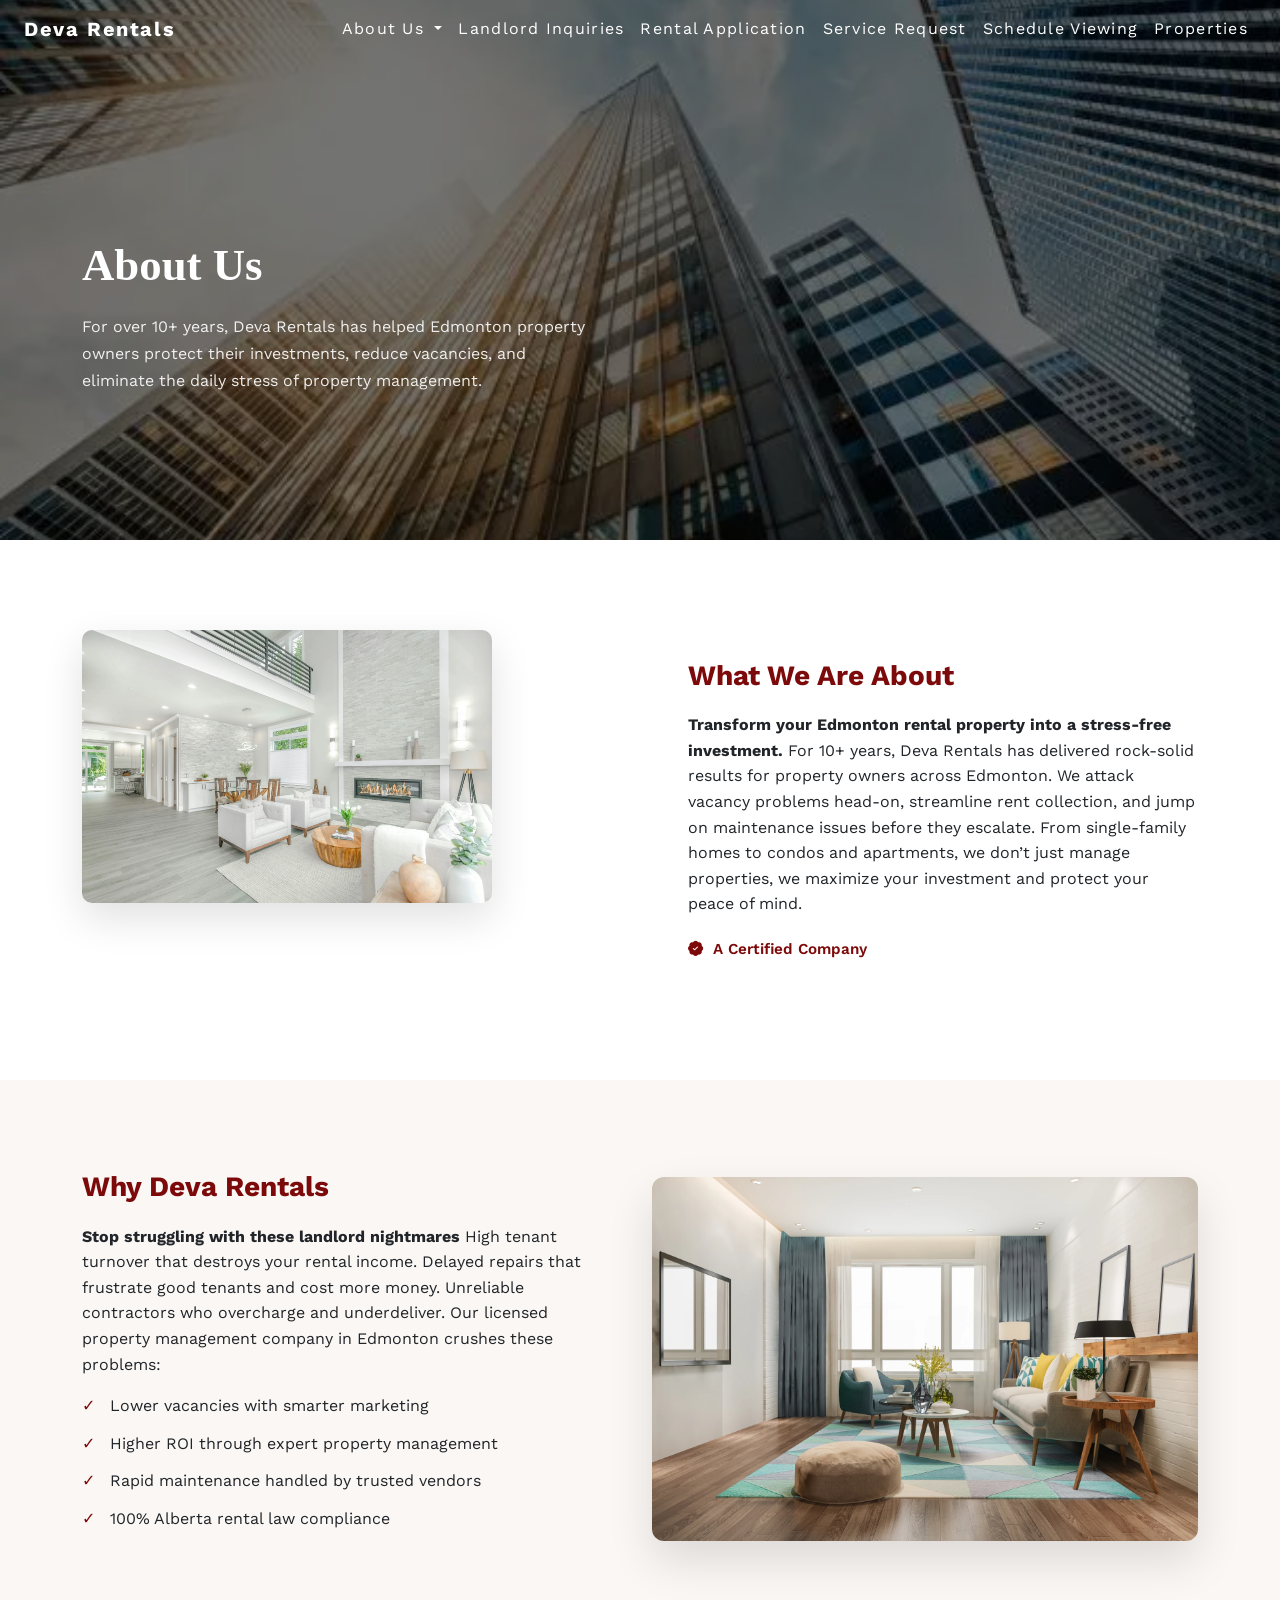
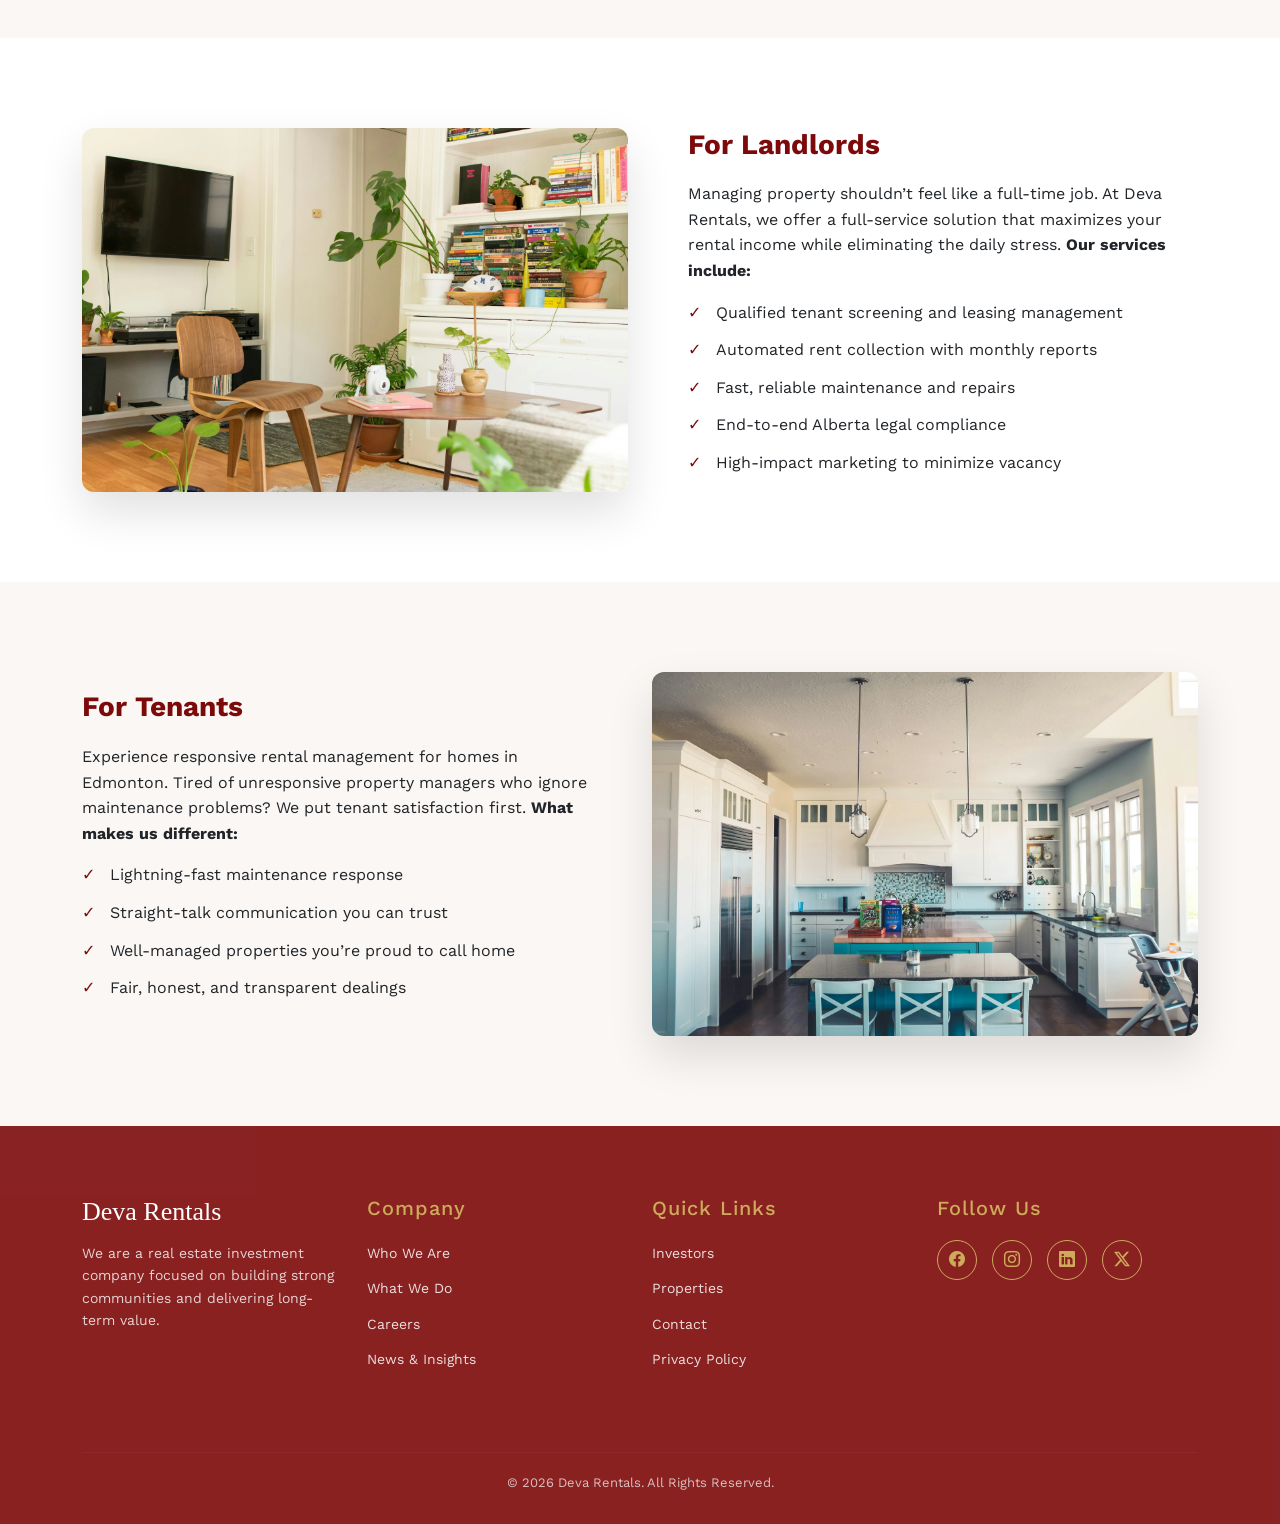
<file: Aman_eyepress/DEV_Rentals/about.html>
<!DOCTYPE html>
<html lang="en">

<head>
  <meta charset="UTF-8" />
  <title>About Us – Deva Rentals</title>
  <meta name="viewport" content="width=device-width, initial-scale=1" />

  <!-- Bootstrap 5 -->
  <link href="https://cdn.jsdelivr.net/npm/bootstrap@5.3.2/dist/css/bootstrap.min.css" rel="stylesheet">

  <!-- Google Font -->
  <link href="https://fonts.googleapis.com/css2?family=Work+Sans:wght@300;400;500;600;700&display=swap"
    rel="stylesheet">

  <!-- Icons -->
  <link href="https://cdn.jsdelivr.net/npm/bootstrap-icons@1.11.1/font/bootstrap-icons.css" rel="stylesheet">

  <!-- Main CSS -->
  <link rel="stylesheet" href="style.css">
</head>

<body>

  <!-- ================= HEADER ================= -->
    <nav id="mainHeader" class="navbar navbar-expand-lg navbar-dark main-nav">
        <div class="container-fluid px-4">
            <a class="navbar-brand d-flex align-items-center" href="index.html">
                <strong>Deva Rentals</strong>
            </a>

            <button class="navbar-toggler" type="button" data-bs-toggle="collapse" data-bs-target="#mainNav">
                <span class="navbar-toggler-icon"></span>
            </button>

            <div class="collapse navbar-collapse" id="mainNav">
                <ul class="navbar-nav ms-auto mb-2 mb-lg-0 align-items-lg-center">
                    <li class="nav-item dropdown">
                        <a class="nav-link dropdown-toggle active" href="about.html" role="button" data-bs-toggle="dropdown"
                            aria-expanded="false">
                            About Us
                        </a>

                        <ul class="dropdown-menu">
                            <li><a class="dropdown-item" href="about.html#about-are">What we are about</a></li>
                            <li><a class="dropdown-item" href="about.html#why-deva">Why Deva rentals</a></li>
                            <li><a class="dropdown-item" href="about.html#about-land">Landlord</a></li>
                            <li><a class="dropdown-item" href="about.html#about-tenant">Tenant</a></li>
                        </ul>
                    </li>

                    <li class="nav-item">
                        <a class="nav-link" href="#">Landlord Inquiries</a>
                    </li>
                    <li class="nav-item">
                        <a class="nav-link" href="#">Rental Application</a>
                    </li>
                    <li class="nav-item">
                        <a class="nav-link" href="#">Service Request</a>
                    </li>
                    <li class="nav-item">
                        <a class="nav-link" href="#">Schedule Viewing</a>
                    </li>
                     <li class="nav-item">
                        <a class="nav-link" href="project.html">Properties</a>
                    </li>
                </ul>
            </div>
        </div>
    </nav>


  <!-- ================= HERO ================= -->
  <section id="about" class="hero about-hero">
    <div class="hero-overlay"></div>

    <div class="container hero-content">
      <div class="row">
        <div class="col-lg-12">
          <h1>About Us</h1>
          <p>
            For over 10+ years, Deva Rentals has helped Edmonton property owners
            protect their investments, reduce vacancies, and eliminate
            the daily stress of property management.
          </p>
        </div>
      </div>
    </div>
  </section>


  <!-- ================= WHAT WE ARE ABOUT ================= -->
  <section class="split-section" id="about-are">
    <div class="container">
      <div class="row align-items-center">

        <!-- IMAGES -->
        <div class="col-lg-6 mb-4 mb-lg-0">
          <div class="image-collage">
            <img src="img/img1.webp" alt="">
          </div>
        </div>

        <!-- CONTENT -->
        <div class="col-lg-6 ps-lg-5">
          <h3 class="section-title">What We Are About</h3>
          <p>
            <strong>Transform your Edmonton rental property into a stress-free investment.</strong>
            For 10+ years, Deva Rentals has delivered rock-solid results for property owners across Edmonton. We attack
            vacancy problems head-on, streamline rent collection, and jump on maintenance issues before they escalate.
            From single-family homes to condos and apartments, we don’t just manage properties, we maximize your
            investment and protect your peace of mind.
          </p>

          <div class="certified">
            <i class="bi bi-patch-check-fill"></i>
            <span>A Certified Company</span>
          </div>
        </div>

      </div>
    </div>
  </section>

  <!-- ================= WHY DEVA RENTALS ================= -->
  <section class="split-section bg-soft" id="why-deva">
    <div class="container">
      <div class="row align-items-center flex-lg-row-reverse">

        <!-- IMAGE -->
        <div class="col-lg-6 mb-4 mb-lg-0">
          <img src="img/img2.webp" class="img-fluid section-img" alt="">
        </div>

        <!-- CONTENT -->
        <div class="col-lg-6 pe-lg-5">
          <h3 class="section-title">Why Deva Rentals</h3>
          <p>
            <strong>Stop struggling with these landlord nightmares</strong>
            High tenant turnover that destroys your rental income. Delayed repairs that frustrate good tenants and cost
            more money. Unreliable contractors who overcharge and underdeliver.
            Our licensed property management company in Edmonton crushes these problems:
          </p>

          <ul class="check-list">
            <li>Lower vacancies with smarter marketing</li>
            <li>Higher ROI through expert property management</li>
            <li>Rapid maintenance handled by trusted vendors</li>
            <li>100% Alberta rental law compliance</li>
          </ul>

        </div>

      </div>
    </div>
  </section>

  <!-- ================= FOR LANDLORDS ================= -->
  <section class="split-section" id="about-land">
    <div class="container">
      <div class="row align-items-center">

        <!-- IMAGE -->
        <div class="col-lg-6 mb-4 mb-lg-0">
          <img src="img/img3.webp" class="img-fluid section-img" alt="">
        </div>

        <!-- CONTENT -->
        <div class="col-lg-6 ps-lg-5">
          <h3 class="section-title">For Landlords</h3>
          <p>
            Managing property shouldn’t feel like a full-time job. At Deva Rentals, we offer a full-service solution
            that maximizes your rental income while eliminating the daily stress.
            <strong>Our services include:</strong>
          </p>

          <ul class="check-list">
            <li>Qualified tenant screening and leasing management</li>
            <li>Automated rent collection with monthly reports</li>
            <li>Fast, reliable maintenance and repairs</li>
            <li>End-to-end Alberta legal compliance</li>
            <li>High-impact marketing to minimize vacancy</li>
          </ul>

        </div>

      </div>
    </div>
  </section>

  <!-- ================= FOR TENANTS ================= -->
  <section class="split-section bg-soft" id="about-tenant">
    <div class="container">
      <div class="row align-items-center flex-lg-row-reverse">

        <!-- IMAGE -->
        <div class="col-lg-6 mb-4 mb-lg-0">
          <img src="img/img4.webp" class="img-fluid section-img" alt="">
        </div>

        <!-- CONTENT -->
        <div class="col-lg-6 pe-lg-5">
          <h3 class="section-title">For Tenants</h3>
          <p>
            Experience responsive rental management for homes in Edmonton.
            Tired of unresponsive property managers who ignore maintenance problems? We put tenant satisfaction first.
            <strong>What makes us different:</strong>
          </p>

          <ul class="check-list">
            <li>Lightning-fast maintenance response</li>
            <li>Straight-talk communication you can trust</li>
            <li>Well-managed properties you’re proud to call home</li>
            <li>Fair, honest, and transparent dealings</li>
          </ul>

        </div>

      </div>
    </div>
  </section>



  <!-- ================= FOOTER ================= -->
  <footer class="site-footer">
    <div class="container">
      <div class="row">

        <div class="col-lg-3 col-md-6 mb-4">
          <h3 class="footer-logo">Deva Rentals</h3>
          <p>
            We are a real estate investment company focused on building
            strong communities and delivering long-term value.
          </p>
        </div>

        <div class="col-lg-3 col-md-6 mb-4">
          <h5>Company</h5>
          <ul>
            <li><a href="#">Who We Are</a></li>
            <li><a href="#">What We Do</a></li>
            <li><a href="#">Careers</a></li>
            <li><a href="#">News & Insights</a></li>
          </ul>
        </div>

        <div class="col-lg-3 col-md-6 mb-4">
          <h5>Quick Links</h5>
          <ul>
            <li><a href="#">Investors</a></li>
            <li><a href="#">Properties</a></li>
            <li><a href="#">Contact</a></li>
            <li><a href="#">Privacy Policy</a></li>
          </ul>
        </div>

        <div class="col-lg-3 col-md-6 mb-4">
          <h5>Follow Us</h5>
          <div class="footer-social">
            <a href="#"><i class="bi bi-facebook"></i></a>
            <a href="#"><i class="bi bi-instagram"></i></a>
            <a href="#"><i class="bi bi-linkedin"></i></a>
            <a href="#"><i class="bi bi-twitter-x"></i></a>
          </div>
        </div>

      </div>

      <hr>

      <div class="text-center copyright">
        © 2026 Deva Rentals. All Rights Reserved.
      </div>
    </div>
  </footer>

  <!-- ================= SCRIPTS ================= -->
  <script src="https://cdn.jsdelivr.net/npm/bootstrap@5.3.2/dist/js/bootstrap.bundle.min.js"></script>

  <script>
    const header = document.querySelector('.main-nav');

    window.addEventListener('scroll', () => {
      if (window.scrollY > 100) {   // 100px scroll ke baad sticky
        header.classList.add('sticky');
      } else {
        header.classList.remove('sticky');
      }
    });
  </script>

  <script>
    const counters = document.querySelectorAll(".counter");
    let hasAnimated = false;

    const runCounters = () => {
      counters.forEach(counter => {
        const target = +counter.dataset.target;
        const duration = 2000;
        const increment = target / (duration / 16);

        let current = 0;

        const update = () => {
          current += increment;
          if (current < target) {
            counter.textContent = Math.floor(current) + "+";
            requestAnimationFrame(update);
          } else {
            counter.textContent = target + "+";
          }
        };

        update();
      });
    };

    const observer = new IntersectionObserver(entries => {
      if (entries[0].isIntersecting && !hasAnimated) {
        hasAnimated = true;
        runCounters();
        observer.disconnect();
      }
    }, { threshold: 0.4 });

    observer.observe(document.getElementById("impact"));
  </script>


</body>

</html>
</file>
<file: Aman_eyepress/DEV_Rentals/style.css>
:root {
    --base-font: "Work Sans", system-ui, -apple-system, BlinkMacSystemFont, "Segoe UI", sans-serif;
    --nav-bg: #7D0A0A;
    --gold: #c9a14a;
    --base-font-size: 14px;
}

/* Reset */
body {
    font-family: var(--base-font);
    font-size: 1rem;
    /* 14px */
    line-height: 1.6;
    font-weight: 400;
}

/* ================= HERO ================= */
.hero {
    position: relative;
    width: 100%;
    height: 100vh;
    overflow: hidden;
}


/* Video */
.hero video {
    position: absolute;
    top: 50%;
    left: 50%;
    min-width: 100%;
    min-height: 100%;
    width: auto;
    height: auto;
    transform: translate(-50%, -50%);
    object-fit: cover;
    z-index: 1;
}


/* Overlay */
.hero-overlay {
    position: absolute;
    inset: 0;
    background: rgba(0, 0, 0, 0.45);
    z-index: 2;
}

/* Content */
.hero-content {
    position: relative;
    z-index: 3;
    height: 100%;
    display: flex;
    align-items: center;
    color: #fff;
    padding-top: 110px;
}

.hero h1 {
    font-family: "Playfair Display", serif;
    font-size: 2.8rem;
    font-weight: 600;
    margin-bottom: 20px;
}

.hero p {
    max-width: 520px;
    font-size: 16px;
    line-height: 1.7;
    opacity: 0.9;
}

/* Button */
.learn-btn {
    border-radius: 40px;
    padding: 10px 22px;
    border: 2px solid var(--gold);
    color: var(--gold);
    margin-top: 20px;
}

.learn-btn span {
    margin-left: 6px;
}

.learn-btn:hover {
    background: var(--gold);
    color: #000;
}



/* CERTIFIED */
.certified-section {
    padding: 80px 0 40px;
    background: #f7f7f7;
}

.certified-title {
    letter-spacing: 3px;
    color: #c9a14a;
    font-weight: 500;
    margin-bottom: 40px;
}

.certified-box {
    background: #fff;
    padding: 40px 20px;
    border-radius: 6px;
    box-shadow: 0 8px 20px rgba(0, 0, 0, 0.08);
}

.cert-img {
    max-height: 110px;
    object-fit: contain;
}

/* METRICS */
.metrics-section {
    background: #7d0a0a;
    padding: 80px 0;
    color: #fff;
    opacity: 0.9;
}

.metrics-title {
    letter-spacing: 3px;
    color: #c9a14a;
}

.metric-box h2 {
    font-family: "Playfair Display", serif;
    font-size: 60px;
    margin-bottom: 10px;
}

.metric-box p {
    letter-spacing: 2px;
    font-size: 13px;
    opacity: 0.8;
}

.metric-box span {
    display: block;
    width: 60px;
    height: 1px;
    background: #c9a14a;
    margin-top: 15px;
}

/* right aligned */
.metric-box[style*="text-align:end"] span,
.metric-box[style*="text-align:right"] span {
    margin-left: auto;
}

/* left aligned */
.metric-box[style*="text-align:start"] span,
.metric-box[style*="text-align:left"] span {
    margin-right: auto;
}

/* center (default) */
.metric-box:not([style*="text-align"]) span {
    margin-left: auto;
    margin-right: auto;
}



.who-section {
    padding: 120px 0;
    background: #f9f9f9;
}

.who-sub {
    color: #c9a14a;
    letter-spacing: 3px;
    font-size: 13px;
    margin-bottom: 15px;
}

.who-title {
    font-family: "Playfair Display", serif;
    font-size: clamp(36px, 4vw, 52px);
    color: #8B0000;
    margin-bottom: 20px;
}

.who-text {
    max-width: 520px;
    font-size: 16px;
    line-height: 1.7;
    color: #8B0000;
}

/* IMAGE STYLE */
.img-box {
    position: relative;
    display: inline-block;
}

.img-box img {
    width: 100%;
    max-width: 380px;
    z-index: 2;
    position: relative;
}

/* corner decoration */
.corner-box {
    position: absolute;
    width: 60px;
    height: 60px;
    border: 8px solid #1d2f4d;
    top: -20px;
    left: -20px;
    z-index: 1;
}

/* BUTTON */
.who-btn {
    border: 2px solid #c9a14a;
    border-radius: 30px;
    padding: 10px 22px;
    color: #000;
}



/* ==========footer css */
.site-footer {
    background: var(--nav-bg);
    color: #fff;
    padding: 70px 0 30px;
    opacity: 0.9;
}

.site-footer h5 {
    color: #c9a14a;
    margin-bottom: 20px;
    letter-spacing: 1px;
}

.footer-logo {
    font-family: "Playfair Display", serif;
    font-size: 26px;
    margin-bottom: 15px;
}

.site-footer p {
    font-size: 14px;
    opacity: 0.8;
    line-height: 1.6;
}

.site-footer ul {
    list-style: none;
    padding: 0;
}

.site-footer ul li {
    margin-bottom: 10px;
}

.site-footer ul li a {
    color: #fff;
    text-decoration: none;
    font-size: 14px;
    opacity: 0.85;
}

.site-footer ul li a:hover {
    color: #c9a14a;
}

/* Social Icons */
.footer-social a {
    display: inline-block;
    width: 40px;
    height: 40px;
    border: 1px solid #c9a14a;
    color: #c9a14a;
    text-align: center;
    line-height: 38px;
    border-radius: 50%;
    margin-right: 10px;
    transition: 0.3s;
}

.footer-social a:hover {
    background: #c9a14a;
    color: #000;
}

hr {
    border-color: rgba(255, 255, 255, 0.1);
    margin: 40px 0 20px;
}

.copyright {
    font-size: 13px;
    opacity: 0.7;
}


/* HOME property slider */
.property-slider {
    background: #7d0a0a;
    padding: 100px 0;
    overflow: hidden;
    opacity: 0.9;
}

.slider-wrapper {
    position: relative;
    max-width: 1300px;
    margin: auto;
}

.slider-track {
    display: flex;
    gap: 30px;
    transition: transform .6s ease;
}

.property-card {
    width: 300px;
    background: #fff;
    color: #000;
    padding: 25px;
    border-radius: 18px;
    position: relative;
    transition: .4s;
}

.property-card:hover {
    /* background: #fff;
    color: #7d0a0a; */
    transform: scale(1.05);
}

.property-card img {
    width: 100%;
    border-radius: 14px;
    margin: 15px 0;
}


.fav {
    position: absolute;
    right: 15px;
    top: 15px;
    width: 36px;
    height: 36px;
    border-radius: 50%;
    background: rgba(255, 255, 255, .15);
    display: grid;
    place-items: center;
}

.tag {
    position: absolute;
    left: 25px;
    bottom: 235px;
    background: #fff;
    padding: 4px 10px;
    border-radius: 12px;
    font-size: 11px;
    color: #7d0a0a;;
}

.price {
    font-size: 22px;
    color: #7d0a0a;
}

.meta {
    font-size: 13px;
    opacity: .8;
}

/* NAV */
.nav-btn {
    position: absolute;
    right: -60px;
    width: 45px;
    height: 45px;
    border-radius: 50%;
    border: none;
    background: #fff;
    color: #7d0a0a;
}

.nav-btn.up {
    top: 120px;
}

.nav-btn.down {
    top: 180px;
}


.testimonial-wrap {
    /* background: radial-gradient(circle at left, #081a3a, #010814); */
    padding: 100px 0;
    overflow: hidden;
}

.image-mask {
    width: 90%;
    height: 600px;
    border-top-right-radius: 300px;
    border-bottom-right-radius: 300px;
    overflow: hidden;
}

.image-mask img {
    width: 100%;
    height: 100%;
    object-fit: cover;
}

.testimonial-slider {
    overflow: hidden;
    max-width: 600px;
}

.testimonial-track {
    display: flex;
    transition: transform .5s ease;
}

.t-card {
    min-width: 100%;
    /* background: linear-gradient(145deg, #ffffff, #f2f4ff); */
    color: #0a1433;
    padding: 28px;
    border-radius: 20px;
    margin-right: 20px;

    box-shadow: 0 20px 40px #fff;
    border: 1px solid #fff;

    transition: transform 0.3s ease, box-shadow 0.3s ease;
}

/* hover lift */
.t-card:hover {
    transform: translateY(-6px);
    box-shadow: 0 30px 60px #fff;
}


.t-head {
    display: flex;
    align-items: center;
    gap: 12px;
}

.t-head img {
    border-radius: 50%;
}

.quote {
    margin-left: auto;
    font-size: 40px;
    color: #7d0a0a;
}

.stars {
    color: gold;
}

.dots span {
    width: 20px;
    height: 3px;
    background: #555;
    display: inline-block;
    margin-right: 8px;
    cursor: pointer;
}

.dots .active {
    background: #7d0a0a;
}



.search-wrap {
    display: flex;
    justify-content: center;
    padding: 100px 20px;
}

.search-box {
    background: #7d0a0a;
    border-radius: 30px;
    padding: 60px;
    width: 100%;
    max-width: 1100px;
    color: #fff;
    position: relative;
    overflow: hidden;
    opacity: 0.9;
}

/* faint building */
/* .search-box::after {
    content: "";
    position: absolute;
    inset: 0;
    background: url("https://picsum.photos/900/600?building") no-repeat right center;
    background-size: cover;
    opacity: 0.15;
} */

.search-box h2 {
    text-align: center;
    margin-bottom: 40px;
    font-size: 32px;
    z-index: 2;
    position: relative;
}

.search-glass {
    background: rgba(255, 255, 255, 0.25);
    backdrop-filter: blur(10px);
    border-radius: 16px;
    padding: 25px;
    display: grid;
    grid-template-columns: repeat(4, 1fr);
    gap: 15px;
    position: relative;
    z-index: 2;
}

.search-field label {
    color: #222;
    font-weight: 600;
    font-size: 14px;
    margin-bottom: 6px;
    display: block;
}

.search-field select {
    width: 100%;
    padding: 12px;
    border-radius: 10px;
    border: none;
    outline: none;
}

.search-btn {
    background: #7D0A0A;
    color: #fff;
    border-radius: 10px;
    border: none;
    font-size: 15px;
    cursor: pointer;

    /* smaller size */
    padding: 12px 18px;
    height: fit-content;
    align-self: end;
    /* border:2px solid #c9a14a; */
    opacity: 0.9;
}


@media(max-width: 768px) {
    .search-glass {
        grid-template-columns: 1fr;
    }
}




/* NAVBAR OVER HERO */
/* HEADER HOVER (over hero)*/
.main-nav:hover {
    background-color: #7D0A0A !important;
    opacity: 0.9;
    border: 1px solid #1d2f4d;
}

.main-nav {
    position: absolute;
    top: 0;
    width: 100%;
    z-index: 9999;
    background-color: transparent !important;
    box-shadow: none !important;

    /* transition: background-color 0.3s ease, backdrop-filter 0.35s ease, box-shadow 0.3s ease; */
}



/* AFTER HERO */
.main-nav.sticky {
    position: fixed;
    background-color: #7D0A0A !important;
    /* your red */
    box-shadow: 0 4px 15px rgba(0, 0, 0, 0.2);
    opacity: 0.9;
    border: 1px solid #1d2f4d;


}

/* TEXT COLOR */
.main-nav .nav-link,
.main-nav .navbar-brand {
    color: #ffffff !important;
    position: relative;
    letter-spacing: 0.08em;
    /* padding-bottom: 8px; */
}

/* underline (hidden by default) */
/* underline (hidden by default) */
.main-nav .nav-link::before,
.main-nav .navbar-brand::before {
    content: "";
    position: absolute;
    left: 0;
    bottom: 6px;
    width: 0%;
    height: 2px;
    background: #d6b25e;
    transition: width 0.3s ease;
}

/* sirf hover par */
.main-nav .nav-link:hover::before,
.main-nav .navbar-brand:hover::before {
    width: 100%;
}




/* .hero-section {
    height: 100vh;
    background: url("hero.jpg") center / cover no-repeat;
} */



/* ================= ABOUT SECTION ================= */

.about-hero {
    position: relative;
    height: 60vh;
    /* full screen height */
    background: url("img/about.webp") center center / cover no-repeat;
    display: flex;
    align-items: center;
    color: #fff;
}

/* dark overlay */
.hero-overlay {
    position: absolute;
    inset: 0;
    background: rgba(0, 0, 0, 0.55);
    z-index: 1;
}

/* mobile fix */
@media (max-width: 768px) {
    .about-hero {
        min-height: 70vh;
        background-position: center;
    }
}


.about-section {
    min-height: 90vh;
    overflow: hidden;
    background-color: #f9f6f2;
}

/* Background Image */
.about-bg {
    position: absolute;
    inset: 0;
    background: url("img/about-bg.jpg") center / cover no-repeat;
    opacity: 0.15;
    z-index: 1;
}

/* Ensure content sits above bg */
.about-section .container {
    z-index: 2;
}

/* IMAGE STACK */
.image-stack {
    position: relative;
    width: 100%;
    max-width: 520px;
}

.image-stack img {
    border-radius: 8px;
    box-shadow: 0 20px 40px rgba(0, 0, 0, 0.15);
}

/* Top Image */
.img-top {
    position: relative;
    z-index: 2;
    width: 85%;
}

/* Bottom Image */
.img-bottom {
    position: absolute;
    bottom: -60px;
    right: 0;
    width: 70%;
    z-index: 1;
}

/* CONTENT STYLING */
.section-title {
    color: #7D0A0A;
    font-weight: 600;
    margin-bottom: 1rem;
}

.certified {
    color: #7D0A0A;
    font-size: 0.95rem;
}

/* Sections */
.about-split,
.why-section,
.audience-section {
    padding: 90px 0;
}

.bg-soft {
    background: #faf7f4;
}

.section-title {
    color: #7D0A0A;
    font-weight: 700;
    margin-bottom: 20px;
}

/* Image stack */
.image-stack {
    position: relative;
}

.image-stack img {
    width: 60%;
    border-radius: 8px;
    position: absolute;
}

.image-stack img:nth-child(1) {
    position: relative;
    width: 80%;
}

.image-stack img:nth-child(2) {
    top: 40px;
    right: 0;
}

.image-stack img:nth-child(3) {
    bottom: -40px;
    left: 40px;
}

/* Lists */
.check-list {
    list-style: none;
    padding: 0;
}

.check-list li {
    position: relative;
    padding-left: 28px;
    margin-bottom: 12px;
}

.check-list li::before {
    content: "✓";
    color: #7D0A0A;
    font-weight: 700;
    position: absolute;
    left: 0;
}

/* Certified badge */
.certified {
    display: flex;
    align-items: center;
    gap: 10px;
    margin-top: 20px;
    color: #7D0A0A;
    font-weight: 600;
}

/* Section spacing */
.split-section {
    padding: 90px 0;
}

.bg-soft {
    background: #faf7f4;
}

/* Headings */
.section-title {
    color: #7D0A0A;
    font-weight: 700;
    margin-bottom: 20px;
}

/* Collage images */
.image-collage {
    position: relative;
    min-height: 360px;
}

.image-collage img {
    position: absolute;
    border-radius: 10px;
    box-shadow: 0 15px 40px rgba(0, 0, 0, 0.12);
}

.image-collage img:nth-child(1) {
    width: 75%;
    position: relative;
}

.image-collage img:nth-child(2) {
    width: 45%;
    top: 20px;
    right: 0;
}

.image-collage img:nth-child(3) {
    width: 40%;
    bottom: -30px;
    left: 30px;
}

/* Single images */
.section-img {
    border-radius: 12px;
    box-shadow: 0 20px 45px rgba(0, 0, 0, 0.12);
}

/* Checklist */
.check-list {
    list-style: none;
    padding: 0;
}

.check-list li {
    padding-left: 28px;
    margin-bottom: 12px;
    position: relative;
}

.check-list li::before {
    content: "✓";
    position: absolute;
    left: 0;
    font-weight: 700;
    color: #7D0A0A;
}

/* Certified */
.certified {
    margin-top: 20px;
    font-weight: 600;
    color: #7D0A0A;
    display: flex;
    gap: 10px;
    align-items: center;
}
</file>
